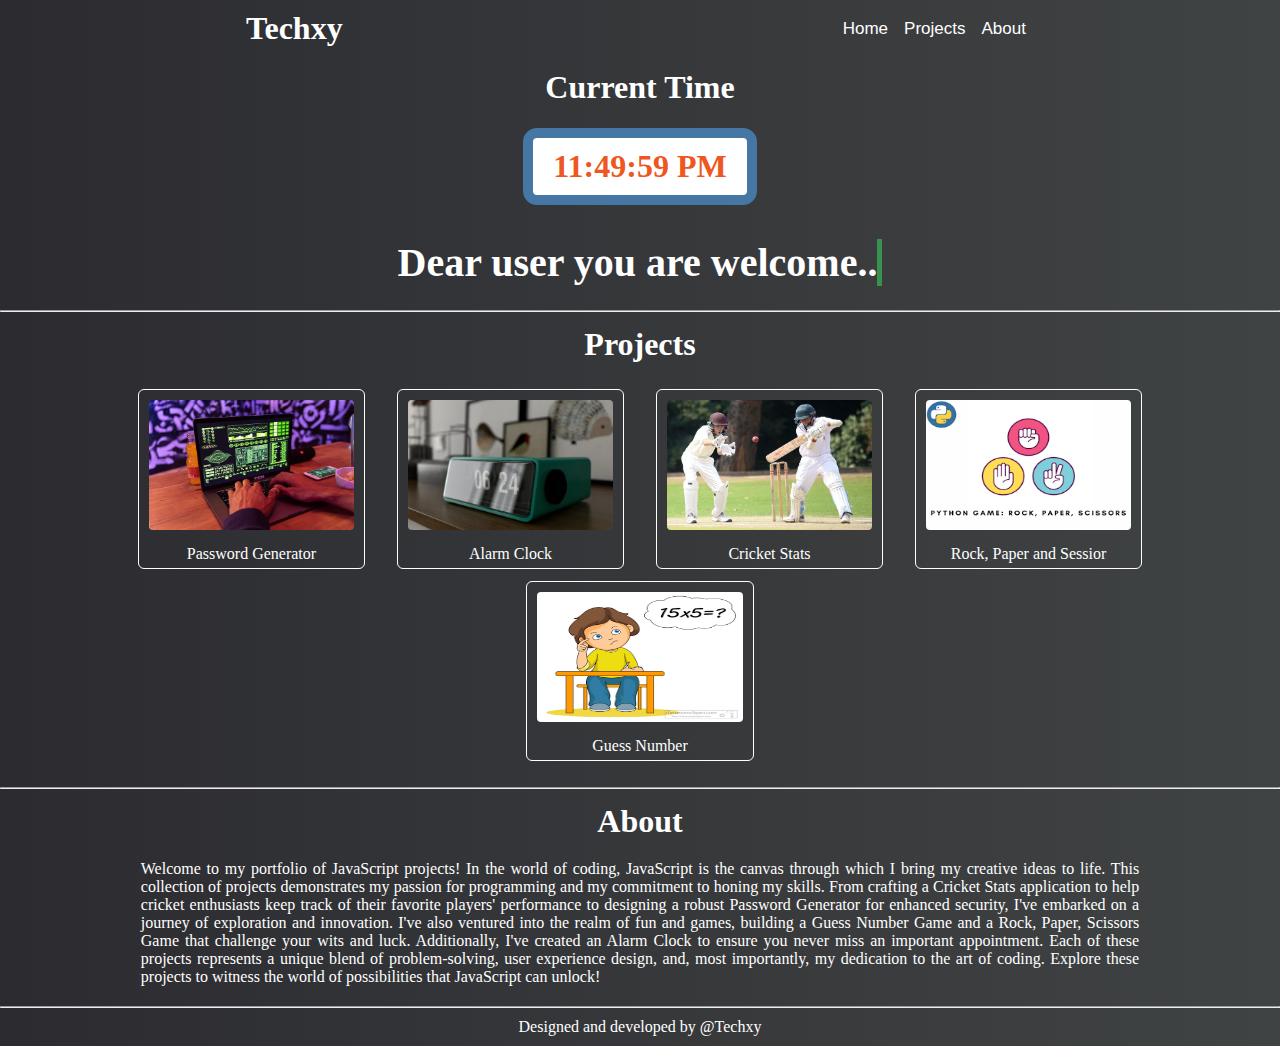
<file: index.html>
<!DOCTYPE html>
<html lang="en">

<head>
  <meta charset="UTF-8">
  <meta name="viewport" content="width=device-width, initial-scale=1.0">
  <title>js</title>
  <link rel="stylesheet" href="https://cdnjs.cloudflare.com/ajax/libs/font-awesome/4.7.0/css/font-awesome.min.css">
</head>

<link rel="stylesheet" href="navbar.css">
<link rel="stylesheet" href="index.css">
<link rel="stylesheet" href="index_res.css">

<body>

  <!-- top button -->
  <button id="top-btn" onclick="up()" title="Go to top"><i class="fa fa-caret-up"></i></button>

  <!-- Navbar -->
  <div class="navbar">
    <div class="logo">
      <h1>Techxy</h1>
    </div>
    <div class="nav" style="z-index:99;">
      <ul class="nav-menu" style="z-index:99;">
        <li><a href="#">Home</a></li>
        <li><a href="#project">Projects</a></li>
        <li><a href="#about">About</a></li>
      </ul>

      <div class="hamburger">
        <span class="bar"></span>
        <span class="bar"></span>
        <span class="bar"></span>
      </div>
    </div>
  </div>

  <!--Hero Section-->
  <div class="main-div">
    <div class="time-txt">
    <h1>Current Time</h1>
  </div>

    <div class="clock">
      <div class="clock-img">
        <h1 id="time"></h1>
      </div>
    </div>

    <div class="cen-intro">
    <div class="intro">
      <h1>Dear user you are welcome..</h1>
    </div>
  </div>
  </div>
  <hr>

  <!--Projects-->
  <section id="project"></section>
  <div class="head">
    <h1>Projects</h1>
  </div>

  <div class="center-div">
    <div class="project-block">

      <div class="projects">
        <div class="p-img">
          <img src="pasword.jpeg" alt="">
        </div>
        <div class="p-link">
          <a href="password.html">Password Generator</a>
        </div>
      </div>

      <div class="projects">
        <div class="p-img">
          <img src="alarm.jpg" alt="">
        </div>
        <div class="p-link">
          <a href="alarm.html">Alarm Clock</a>
        </div>
      </div>

      <div class="projects">
        <div class="p-img">
          <img src="crick.jpeg" alt="">
        </div>
        <div class="p-link">
          <a href="cric.html">Cricket Stats</a>
        </div>
      </div>

      <div class="projects">
        <div class="p-img">
          <img src="rps.png" alt="">
        </div>
        <div class="p-link">
          <a href="game.html">Rock, Paper and Sessior</a>
        </div>
      </div>

      <div class="projects">
        <div class="p-img">
          <img src="guess number.png" alt="">
        </div>
        <div class="p-link">
          <a href="guess.html">Guess Number</a>
        </div>
      </div>

    </div>
  </div>
  <hr>

  <!--About Section-->
  <section id="about"></section>
  <div class="head">
    <h1>About</h1>
  </div>

  <div class="cen-div">
    <div class="about-txt">
      <p>Welcome to my portfolio of JavaScript projects! In the world of coding, JavaScript is the canvas through which
        I bring my creative ideas to life. This collection of projects demonstrates my passion for programming and my
        commitment to honing my skills. From crafting a Cricket Stats application to help cricket enthusiasts keep track
        of their favorite players' performance to designing a robust Password Generator for enhanced security, I've
        embarked on a journey of exploration and innovation. I've also ventured into the realm of fun and games,
        building a Guess Number Game and a Rock, Paper, Scissors Game that challenge your wits and luck. Additionally,
        I've created an Alarm Clock to ensure you never miss an important appointment. Each of these projects represents
        a unique blend of problem-solving, user experience design, and, most importantly, my dedication to the art of
        coding. Explore these projects to witness the world of possibilities that JavaScript can unlock!</p>
    </div>
  </div>
  <hr>

  <footer>
    <p class="footer-txt">Designed and developed by @Techxy</p>
  </footer>

  <script src="index.js"></script>
  <script src="clock.js"></script>

</body>

</html>
</file>
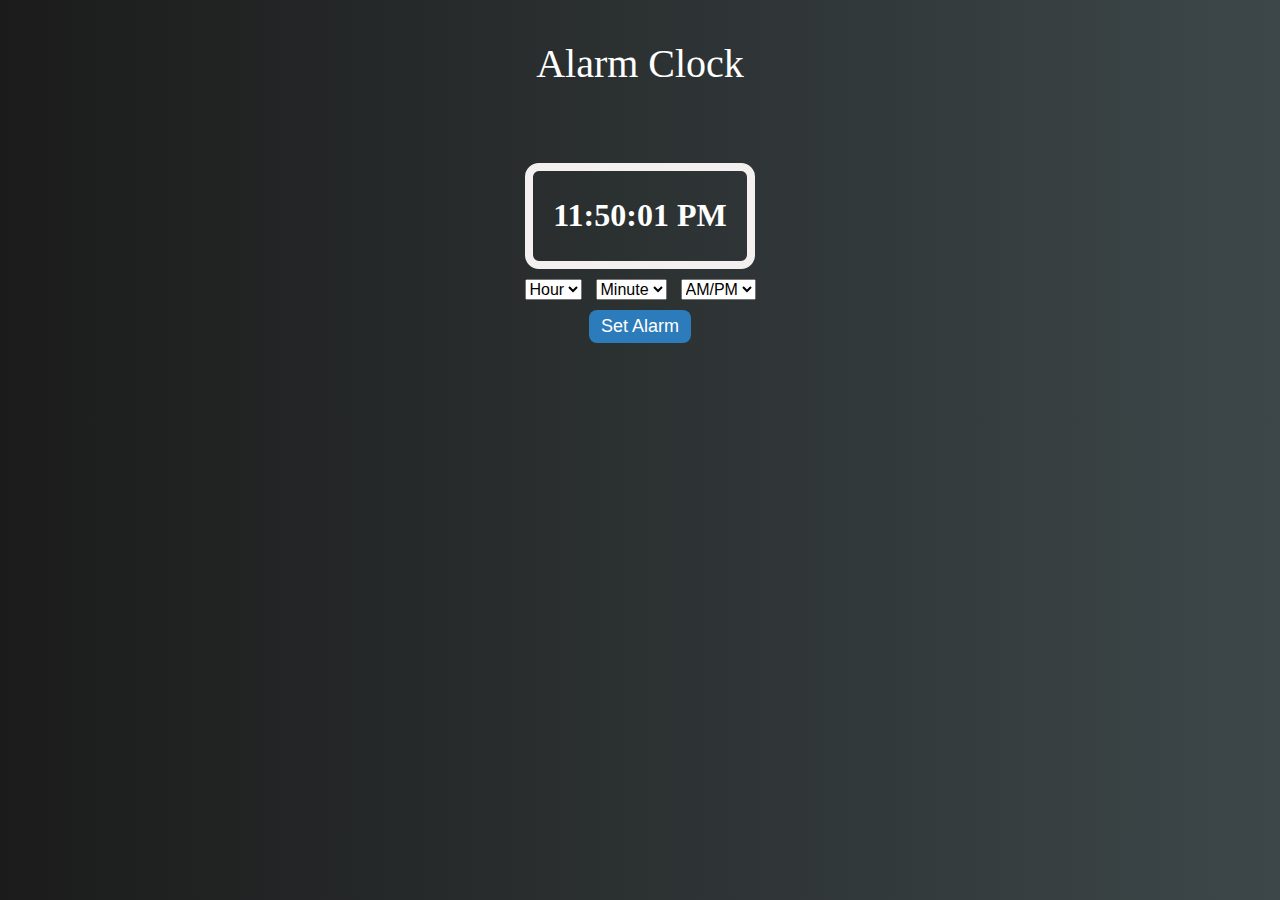
<file: alarm.html>
<!DOCTYPE html>
<html lang="en">

<head>
    <meta charset="UTF-8">
    <meta name="viewport" content="width=device-width, initial-scale=1.0">
    <title>Document</title>
    <style>
       
    </style>
</head>
<link rel="stylesheet" href="alarm.css">
<body>

    <div class="alarm-intro">
       <p>Alarm Clock</p>
    </div>

    <div class="body-block">
    <div class="clock">
    <div class="head">
        <center>
            <h1>00:00:00 PM</h1>
        </center>
    </div>
</div>

    <div class="input-box">
        <div class="column">
            <select>
                <option value="Hour" selected disabled hidden>Hour</option>
            </select>
        </div>
        <div class="column">
            <select>
                <option value="Minute" selected disabled hidden>Minute</option>
            </select>
        </div>
        <div class="column">
            <select>
                <option value="AM/PM" selected disabled hidden>AM/PM</option>
            </select>
        </div>
    </div>

    <div class="btn-box">
        <button id="btn" onclick="setAlarm()">Set Alarm</button>
    </div>
</div>

</body>

<script>
    const currentTime = document.querySelector('h1');
    const content = document.querySelector('.input-box');
    const selectOption = document.querySelectorAll('select');
    const alarmButton = document.getElementById('btn');

    let alarmTime, isAlarmSet;
    let ringtone = new Audio("uncle-ji-pani-pila-dijiye-funny-meme_uTnWwygz.mp3");

    for (let i = 12; i > 0; i--) {
        i = i < 10 ? `0${i}` : i;
        let option = `<option value="${i}">${i}</option>`;
        selectOption[0].firstElementChild.insertAdjacentHTML("afterend", option);
    }

    for (let i = 59; i >= 0; i--) {
        i = i < 10 ? `0${i}` : i;
        let option = `<option value="${i}">${i}</option>`;
        selectOption[1].firstElementChild.insertAdjacentHTML("afterend", option);
    }

    for (let i = 2; i > 0; i--) {
        let ampm = i == 1 ? "AM" : "PM";
        let option = `<option value="${ampm}">${ampm}</option>`;
        selectOption[2].firstElementChild.insertAdjacentHTML("afterend", option);
    }

    setInterval(() => {
        let date = new Date(),
            h = date.getHours(),
            m = date.getMinutes(),
            s = date.getSeconds(),
            ampm = "AM";
        if (h >= 12) {
            h = h - 12;
            ampm = "PM";
        }
        h = h == 0 ? h = 12 : h;
        h = h < 10 ? "0" + h : h;
        m = m < 10 ? "0" + m : m;
        s = s < 10 ? "0" + s : s;
        currentTime.innerText = `${h}:${m}:${s} ${ampm}`;

        if (alarmTime === `${h}:${m} ${ampm}`) {
            ringtone.play();
            ringtone.loop = true;
        }
    });

    function setAlarm() {
        if (isAlarmSet) {
            alarmTime = "";
            ringtone.pause();
            content.classList.remove("disable");
            alarmButton.innerText = "Set Alarm";
            return isAlarmSet = false;
        }
        let time = `${selectOption[0].value}:${selectOption[1].value} ${selectOption[2].value}`;
        if (time.includes("Hour") || time.includes("Minute") || time.includes("AM/PM")) {
            return alert("Please, select a valid time to set Alarm!");
        }
        alarmTime = time;
        isAlarmSet = true;
        content.classList.add("disable");
        alarmButton.innerText = "Clear Alarm";
    }

</script>

</html>
</file>
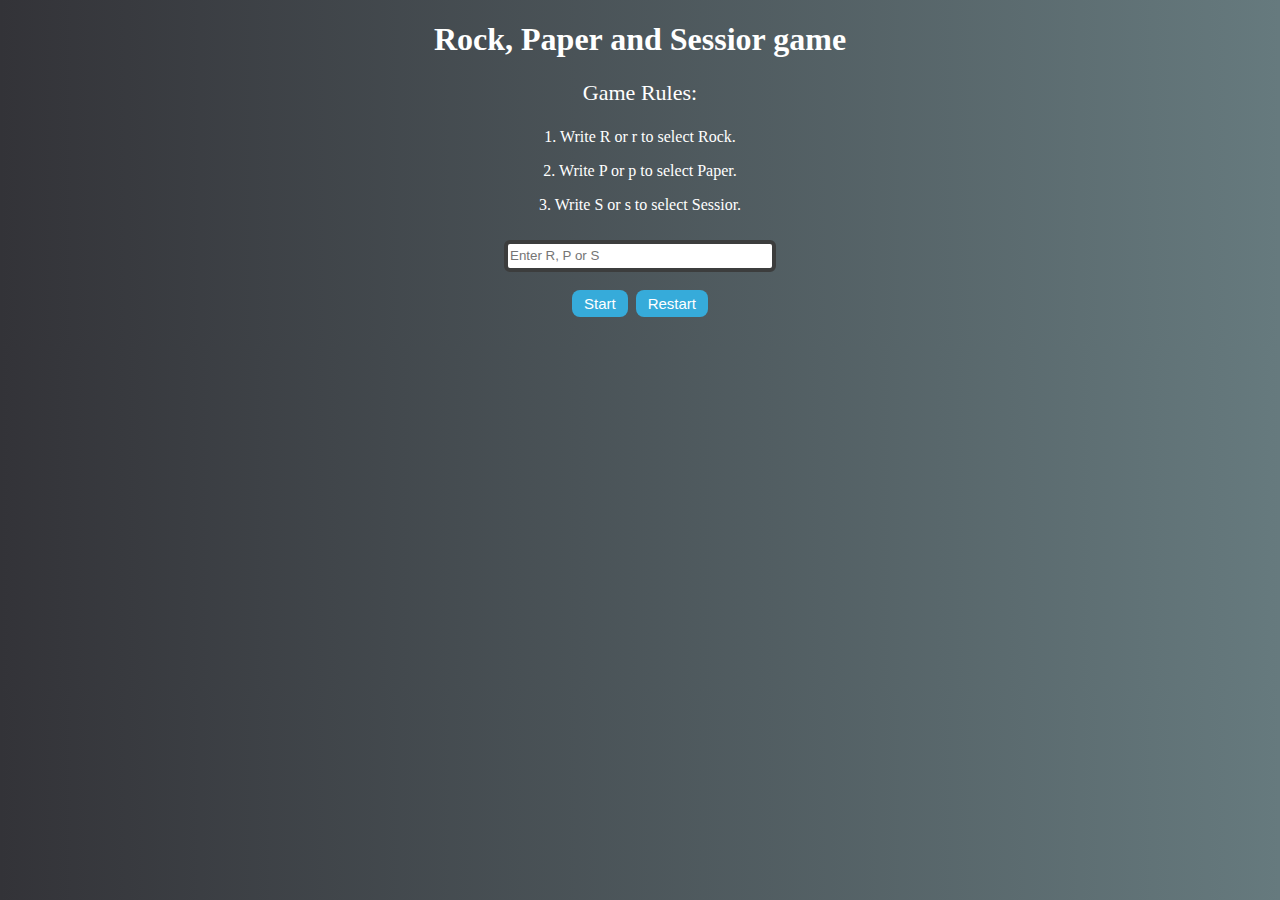
<file: game.html>
<!DOCTYPE html>
<html lang="en">

<head>
    <meta charset="UTF-8">
    <meta name="viewport" content="width=device-width, initial-scale=1.0">
    <title>Document</title>

</head>
<link rel="stylesheet" href="game.css">

<body>

    <div class="game-details">
        <h1>Rock, Paper and Sessior game</h1>
        <p class="sp">Game Rules:</p>
        <p>1. Write R or r to select Rock.</p>
        <p>2. Write P or p to select Paper.</p>
        <p>3. Write S or s to select Sessior.</p>

    </div>

    <div class="container-box">
        <div class="game-box">
            <div class="container">
                <input type="text" id="input" placeholder="Enter R, P or S">
                <br><br>
                <center><button onclick="run()">Start</button>
                    <button id="restart">Restart</button>
                </center>
            </div>

            <div class="ani">
                <p class="g" id="r">Rock</p>
                <p class="g" id="p">Paper</p>
                <p class="g" id="s">Sessior</p>
            </div>

            <div class="answer">
                <center>
                    <p id="ans"></p>
                </center>
            </div>
        </div>
    </div>

    <script>
        function run() {

            const ani1 = document.getElementById('r');
            const ani2 = document.getElementById('p');
            const ani3 = document.getElementById('s');

            setTimeout(() => {
                ani1.style.color = 'white';
                ani1.style.display = 'block';
            }, 2000)

            setTimeout(() => {
                ani2.style.color = 'white';
                ani2.style.display = 'block';
            }, 3000)

            setTimeout(() => {
                ani3.style.color = 'white';
                ani3.style.display = 'block';
            }, 4000)

            const values = ['R', 'P', 'S'];
            let game = true;

            while (game) {
                let comp = values[Math.floor(Math.random() * 3)];
                let elem = document.getElementById('input');
                let user = elem.value.toUpperCase();
                let result = document.getElementById('ans');

                if (user == comp) {
                    setTimeout(() => {
                        result.innerHTML = `Match Draw! ${user} and ${comp} has the same value`;
                    }, 7000);
                }

                else if (user == 'R' && comp == 'S' || user == 'P' && comp == 'R' || user == 'S' && comp == 'P') {
                    setTimeout(() => {
                        result.innerHTML = `Huhreeey You Won! ${user} won against ${comp}`;
                    }, 7000);
                }

                else if (user == 'R' && comp == 'P' || user == 'P' && comp == 'S' || user == 'S' && comp == 'R') {
                    setTimeout(() => {
                        result.innerHTML = `Sorry You lost! ${user} lose against ${comp}`;
                    }, 7000);
                }

                else {
                    setTimeout(() => {
                        result.innerHTML = `Bhosdike, Abe tu thora behen ka loa hai kia. Ye dekh ( ${user} ) hai kia is ke andar ( ${values} ) dekh ( ${comp} ).`;
                    }, 7000);
                }

                game = false;
            }
            setTimeout(() => {
                result.innerHTML = '';
            }, 1000 * 10);
        }

        const replay = document.getElementById('restart');
        replay.addEventListener('click', () => {
            location.reload();
        });

    </script>

</body>

</html>
</file>
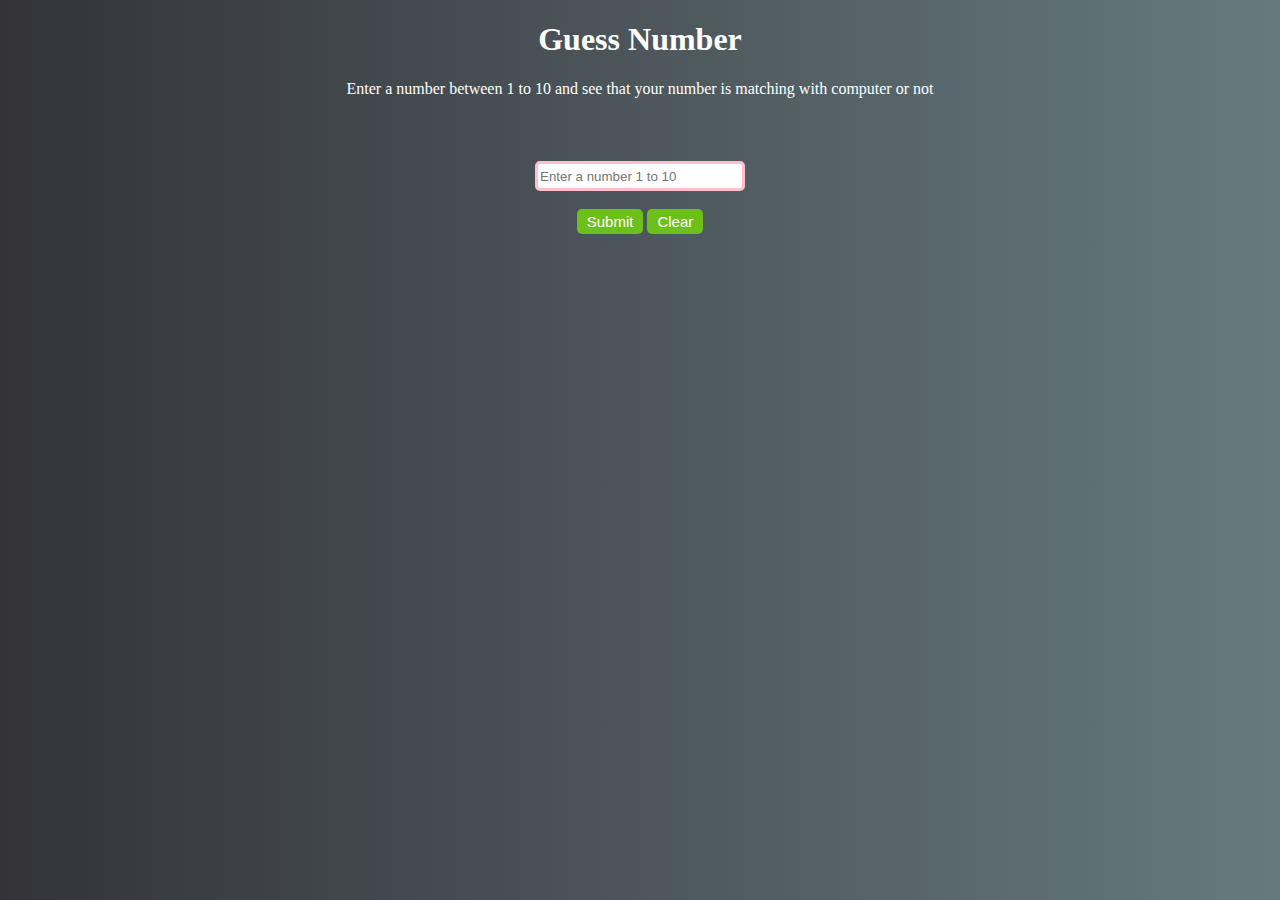
<file: guess.html>
<!DOCTYPE html>
<html lang="en">

<head>
    <meta charset="UTF-8">
    <meta name="viewport" content="width=device-width, initial-scale=1.0">
    <title>Guess Number</title>
</head>

<link rel="stylesheet" href="guess.css">

<body>

<div class="details">
    <h1>Guess Number</h1>
    <p>Enter a number between 1 to 10 and see that your number is matching with computer or not</p>
</div>

<div class="main-div">
        <div class="game-block">
            <div class="input-box">
                <input placeholder="Enter a number 1 to 10" id="guessInput">
                <br><br>
                <center><button onclick="run()">Submit</button>
                <button onclick="cleartxt()">Clear</button></center>
            </div>

            <div class="res">

            </div>
        </div>
</div>

    <script>
        let random = parseInt(Math.random() * 10) + 1;

        function run() {
            const elem = document.getElementById('guessInput');
            const guess = parseInt(elem.value);
            const ans = document.querySelector('.res');

            if (isNaN(guess) || guess < 1 || guess > 10) {
                alert('Invalid input. Please enter a number between 1 and 10.');
            }

            else if (guess > random) {
                let para = document.createElement("p");
                para.textContent = 'Enter a lower number';
                ans.appendChild(para);
            }

            else if (guess < random) {
                let para = document.createElement("p");
                para.textContent = 'Enter a higher number';
                ans.appendChild(para);
            }

            else {
                let para = document.createElement("p");
                para.textContent = `Eureka eureka. Your number ${guess} is matching with ${random}`;
                ans.appendChild(para);
            }

        }
        
        function cleartxt() {
            const elem = document.getElementById('guessInput');
            elem.value = '';
        }
    </script>
</body>

</html>
</file>
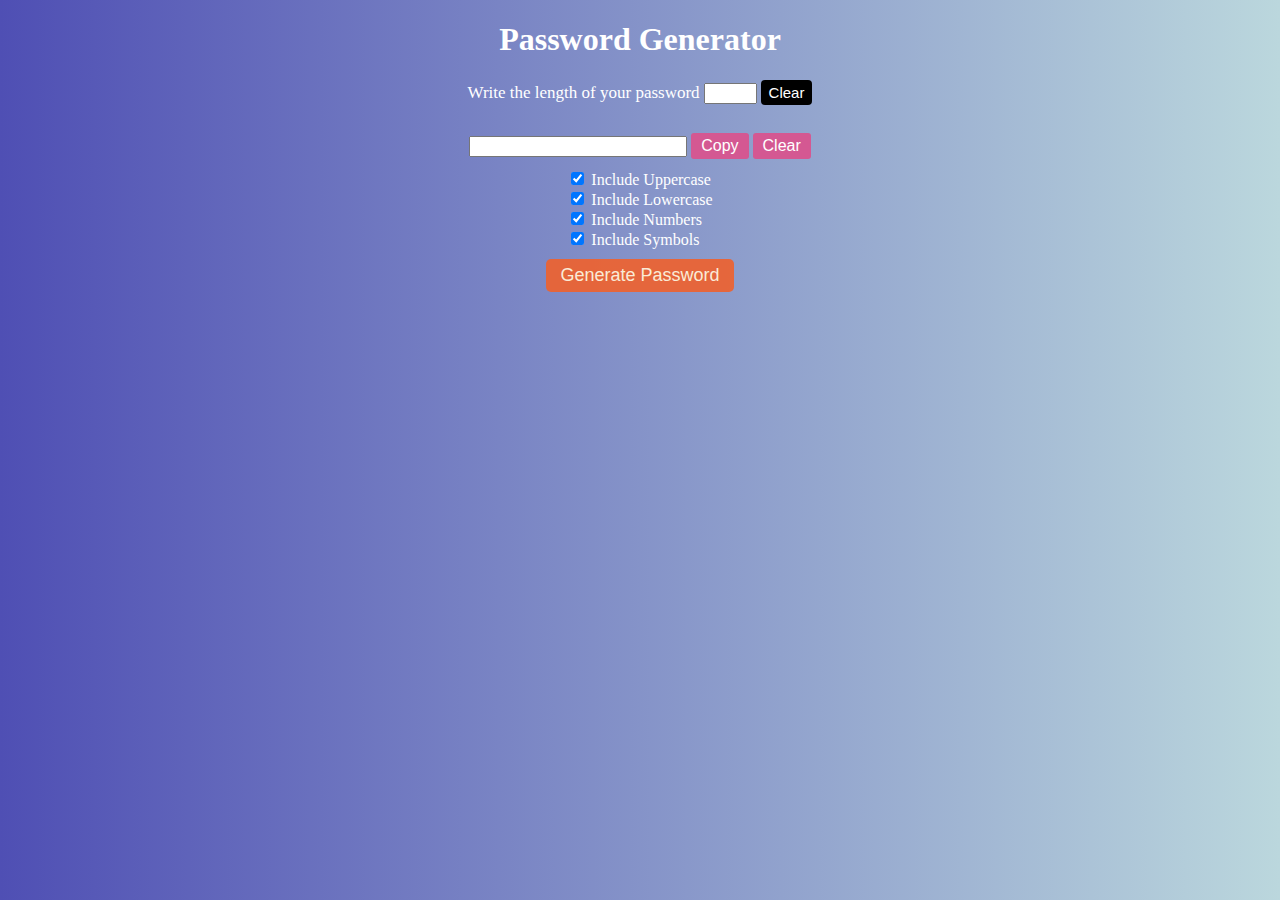
<file: password.html>
<!DOCTYPE html>
<html lang="en">

<head>
    <meta charset="UTF-8">
    <meta name="viewport" content="width=device-width, initial-scale=1.0">
    <title>Document</title>
</head>

<link rel="stylesheet" href="pass.css">

<body>
    <div class="box">
        <h1>Password Generator</h1>
    </div>

    <div class="c-box">
        <div class="length">
            <label for="length" class="text-lab">Write the length of your password</label>
            <input type="number" id="len" style="width: 45px;">
            <button id="sub-btn" onclick="clearL()">Clear</button><br><br>
        </div>
    </div>

    <div class="c-box">
    <div class="display_password">
        <input type="text" id="p_input">
        <button id="cp-btn" onclick="copyPassword()">Copy</button>
        <button id="cl-btn" onclick="clearPassword()">Clear</button>
    </div>
    </div>

    <div class="c-box">
    <div class="settings">
        <div class="s">
            <input type="checkbox" id="upper" checked>
            <label for="checkbox">Include Uppercase</label>
        </div>

        <div class="s">
            <input type="checkbox" id="lower" checked>
            <label for="checkbox">Include Lowercase</label>
        </div>

        <div class="s">
            <input type="checkbox" id="number" checked>
            <label for="checkbox">Include Numbers</label>
        </div>

        <div class="s">
            <input type="checkbox" id="symbols" checked>
            <label for="checkbox">Include Symbols</label>
        </div>
    </div>
</div>

    <div class="generator">
        <button id="gen">Generate Password</button>
    </div>

    <script>

        function generatePassword() {
            const passwordLength = parseInt(document.getElementById('len').value);
            const uppercase = document.getElementById('upper').checked;
            const lowercase = document.getElementById('lower').checked;
            const numbers = document.getElementById('number').checked;
            const symbols = document.getElementById('symbols').checked;

            if (passwordLength === 0) {
                alert('Enter the length of your password');
                return;
            }

            const types = [];
            if (uppercase) types.push('QWERTYUIOPASDFGHJKLZXCVBNM');
            if (lowercase) types.push('qwertyuiopasdfghjklzxcvbnm');
            if (numbers) types.push('1234567890');
            if (symbols) types.push('~!@#$%^&*()_+=|:;');


            if (types.length === 0) {
                alert('Select atleast one type for generate password');
                return;
            }

            const allCharacters = types.join('');
            const passwordArr = [];

            for (let i = 0; i < passwordLength; i++) {
                const rand = allCharacters[Math.floor(Math.random() * allCharacters.length)];
                passwordArr.push(rand);
            }

            const password = passwordArr.join('');
            document.getElementById('p_input').value = password;
        }

        function copyPassword() {
            const input = document.getElementById('p_input');
            input.select();
            document.execCommand('copy');
            alert('Password copied to clipboard.');
        }

        function clearPassword() {
            document.getElementById('p_input').value = '';
        }

        function clearL() {
            document.getElementById('len').value = '';
        }

        document.getElementById('gen').addEventListener('click', generatePassword);
    </script>
</body>

</html>
</file>
<file: navbar.css>
.navbar {
    display: flex;
    justify-content: space-around;
    background: linear-gradient(90deg, rgb(44, 44, 48) 0%, rgb(64, 67, 68) 100%);
    padding: 5px 0px;
  }
  
  .logo {
    margin: 5px 0px;
    color: white;
  }
  
  .nav {
    color: white;
    display: flex;
    justify-content: center;
    top: 0px;
    left: 0px;
  }
  
  .nav ul {
    list-style: none;
    display: flex;
    align-items: center;
    justify-content: center;
  }
  
  .nav li {
    position: relative;
    margin: 0 6px;
  }
  
  .nav a {
    font-size: 17px;
    text-decoration: none;
    color: white;
    padding: 2px;
    display: block;
    font-family: 'Varela Round', sans-serif; 
  }
  
  .nav a:hover {
    text-decoration: underline;
    color: rgb(238, 232, 232);
  }
  
  .nav:hover {
    cursor: pointer;
  }
  
  .dropdown ul {
    display: none;
    position: absolute;
    top: 100%;
    left: 0;
    background-color: rgb(255, 255, 255);
  }
  
  .drop {
    border: 2px solid white;
  }
  
  .drop a {
    color: #0f0f0f;
  }
  
  .nav .dropdown a {
    padding: 10px 15px;
  }
  
  .nav .dropdown:hover ul {
    display: block;
  }
  
  .hamburger {
    display: none;
    cursor: pointer;
  }
  
  .bar {
    display: block;
    width: 36px;
    height: 6px;
    margin: 3px auto;
    background-color: white;
    -webkit-transition: all 0.3s ease-in-out;
    transition: all 0.3s ease-in-out;
  }
  
  .log-btn {
    border: none;
    background-color: rgb(80, 196, 231);
    height: max-content;
    margin: 16px 0px;
    padding: 2px 6px;
    border-radius: 12px;
  }
  
  .log-btn a {
    text-decoration: none;
    color: antiquewhite;
    font-size: 15px;
  }
  
  .log-btn a:hover {
    text-decoration: none;
  }
  
  /* responsive code */
  
  @media screen and (max-width: 900px) {
    .log-btn {
      border-radius: 12px;
      margin: 8px 0px;
      padding: 0px 8px;
    }
  
    .hamburger {
      margin-top: 12px;
      display: block;
    }
  
    .hamburger.active .bar:nth-child(2) {
      opacity: 0;
    }
  
    .hamburger.active .bar:nth-child(1) {
      transform: rotateY(8px) rotate(45deg);
    }
  
    .hamburger.active .bar:nth-child(3) {
      transform: rotateY(-8px) rotate(-45deg);
    }
  
    .nav-menu {
      position: absolute;
      left: -130%;
      top: 57px;
      gap: 0;
      flex-direction: column;
      background-color: rgba(63, 64, 65, 0.781);
      width: 100%;
      text-align: center;
      transition: 0.3s;
    }
  
    .nav a {
      margin: 8px 0;
    }
  
    .nav-menu.active {
      left: 0%;
    }
  
    .nav .dropdown:hover ul {
      display: block;
      position: relative;
    }
  }
</file>
<file: index.css>
*{
    margin: 0%;
    padding: 0%;
}

body {
    background: linear-gradient(90deg, rgb(44, 44, 48) 0%, rgb(64, 67, 68) 100%);
    color: white;
}

/* universal selector */

.head {
    text-align: center;
    margin: 14px 0px ;
}

#top-btn {
        display: none;
        position: fixed;
        bottom: 20px;
        right: 30px;
        z-index: 99;
        border: none;
        outline: none;
        background-color: rgb(71, 204, 122);
        color: white;
        cursor: pointer;
        padding: 12px 18px;
        border-radius: 100%;
      }

      .fa {
        font-size: 22px;
      }

/* main section */

.time-txt {
    margin-top: 12px;
    text-align: center;
}

.time-txt h1 {
    font-size: 2rem;
}

.clock {
    display: flex;
    justify-content: center;
    margin: 10px 0px;
} 

.clock-img {
    margin-top: 12px;
    width: max-content;
    text-align: center;
    background-color: white;
    border: 10px solid rgb(70, 118, 163);
    border-radius: 14px;
    padding: 10px 20px;
}

#time {
    color: rgb(238, 87, 32);
}

.cen-intro {
    display: flex;
    justify-content: center;
}

.intro {
    width: max-content;
    margin: 12px 0px;
    padding: 12px 0px;
    color: white;
    justify-content: center;
    align-items: center;
    display: flex;
}

.intro h1 {
    font-size: 40px;
    white-space: nowrap;
    overflow: hidden;
    animation: typewriter 3s steps(20) infinite alternate;
    border-right: 5px solid rgb(55, 146, 77);
}

@keyframes typewriter {
    from {
        width: 0%;
    }

    to {
        width: 105%;
    }
}


/* Projects */

.center-div {
    display: flex;
    justify-content: center;
    margin: 14px 0px;
}

.project-block {
    margin: 12px 0px;
    width: 80%;
    display: flex;
    justify-content: space-around;
    flex-wrap: wrap;
    gap: 12px;
}

.projects {
    width: 22%;
    border: 1px solid white;
    border-radius: 6px;
}

.p-img {
    display: flex;
    justify-content: center;
    padding: 10px;
}

.p-img img {
    width: 100%;
    height: 130px;
    margin: auto;
    border-radius: 4px;
}

.p-link {
    text-align: center;
    margin: 5px 0px;
}

.p-link a {
    text-decoration: none;
    color: white;
}

.p-link a:hover {
    color: rgb(56, 206, 56);
}

/* About Section */

.cen-div {
    display: flex;
    justify-content: center;
    margin: 14px 0px;
}

.about-txt {
    width: 78%;
    padding: 6px 18px;
    text-align: justify;
    font-size: 1rem;
}


/* footer */
footer {
    text-align: center;
    color: white;
    padding: 10px 0px;
}

.footer-txt {
    font-size: 1rem;
}
</file>
<file: index_res.css>
/* main section */
@media screen and (max-width: 600px) {
    .intro h1 {
        font-size: 1.7rem;
    }
}

@media screen and (max-width: 400px) {
    .intro h1 {
        font-size: 1.5rem;
    }
}


/* Projects */
@media screen and (max-width: 980px) {
    .projects {
        width: 25%;
    }
}

@media screen and (max-width: 870px) {
    .projects {
        width: 28%;
    }
}

@media screen and (max-width: 750px) {
    .project-block {
        width: 90%;
    }
}

@media screen and (max-width: 670px) {
    .project-block {
        width: 100%;
    }
}

@media screen and (max-width: 580px) {
    .projects {
        width: 32%;
    }
}

@media screen and (max-width: 500px) {
    .project-block {
        flex-direction: column;
    }
    .projects {
        margin: auto;
        width: 42%;
    }
}

@media screen and (max-width: 440px) {
    .projects {
        margin: auto;
        width: 46%;
    }
}

@media screen and (max-width: 440px) {
    .projects {
        margin: auto;
        width: 52%;
    }
}

/* About */
@media screen and (max-width: 800px) {
    .about-txt {
        width: 90%;
    }
}


@media screen and (max-width: 400px) {
    .about-txt {
        width: 100%;
        padding: 6px 10px;
    }
}
</file>
<file: alarm.css>
body {
    background: linear-gradient(90deg, rgb(27, 27, 27) 0%, rgb(61, 71, 73) 100%);
    color: white;
}

.alarm-intro {
    text-align: center;
    font-size: 2.5rem;
}

.body-block {
    margin: 6% 0px;
}

.clock {
    display: flex;
    justify-content: center;
}

.head {
    padding: 5px 20px;
    width: max-contant;
    border: 8px solid rgb(245, 240, 240);
    border-radius: 14px;
}

.input-box {
    margin-top: 10px;
    display: flex;
    justify-content: center;
    gap: 14px;
}

.column option, select {
    font-size: 16px;
}

.btn-box {
    display: flex;
    justify-content: center;
    margin-top: 10px;
    gap: 10px;
}

#btn {
    background-color: rgb(44, 123, 187);
    border: none;
    color: white;
    font-size: 18px;
    padding: 6px 12px;
    border-radius: 8px;
}
</file>
<file: game.css>
body {
    background: linear-gradient(90deg, rgba(51, 51, 56, 1) 0%, rgba(102, 122, 126, 1) 100%);
    color: white;
}

.game-details {
    text-align: center;
}

.sp {
    font-size: 22px;
}

.container-box {
    margin-top: 2%;
    display: flex;
    justify-content: center;
}

#input {
    width: 260px;
    height: 22px;
    border: 4px solid rgb(60, 61, 61);
    border-radius: 6px;
}

button {
    background-color: rgb(54, 171, 218);
    color: white;
    padding: 5px 12px;
    font-size: 15px;
    border: none;
    border-radius: 8px;
}

#restart {
    margin-left: 4px;
}


#ans {
    color: rgb(234, 229, 235);
    font-size: 20px;
}

.ani {
    display: flex;
    justify-content: space-around;
}

.g {
    display: none;
    font-size: 24px;
    font-weight: bold;
    font-family: 'Lucida Sans', 'Lucida Sans Regular', 'Lucida Grande', 'Lucida Sans Unicode', Geneva, Verdana, sans-serif;
}
</file>
<file: guess.css>
body {
    background: linear-gradient(90deg, rgba(51,51,56,1) 0%, rgba(102,122,126,1) 100%);
    color: white;
}

.details {
    text-align: center;
}

.main-div {
    margin-top: 5%;
    display: flex;
    justify-content: center;
}

input {
    border: 3px solid pink;
    border-radius: 5px;
    width: 200px;
    height: 22px;
}

button {
    padding: 4px 10px;
    font-size: 15px;
    color: white;
    background-color: rgb(109, 192, 27);
    border: none;
    border-radius: 5px;
}

.res {
    color: white;
}
</file>
<file: pass.css>
body {
    background: linear-gradient(90deg, rgba(79,79,180,1) 0%, rgba(187,215,221,1) 100%);
    color: white;
}

.box {
    text-align: center;
    margin: 14px 0px;
}

.c-box {
    margin: 10px 0px;
    display: flex;
    justify-content: center;
}

.text-lab {
    font-size: 17px;
}

.s label {
    font-size: 16px;
}

.generator {
    display: flex;
    justify-content: center;
}

/* input styling */

#p_input {
    width: 210px;
}
 
/* buttons styling */

#sub-btn {
    border: none;
    background-color: black;
    color: white;
    padding: 4px 8px;
    border-radius: 4px;
    font-size: 15px;
}

.display_password button {
    background-color: rgb(212, 88, 146);
    color: white;
    border: none;
    border-radius: 3px;
    padding: 4px 10px;
    font-size: 16px;
}

#gen {
    padding: 6px 14px;
    font-size: 18px;
    color: antiquewhite;
    background-color: rgba(236, 99, 49, 0.932);   
    border: none;
    border-radius: 5px;
}
</file>
